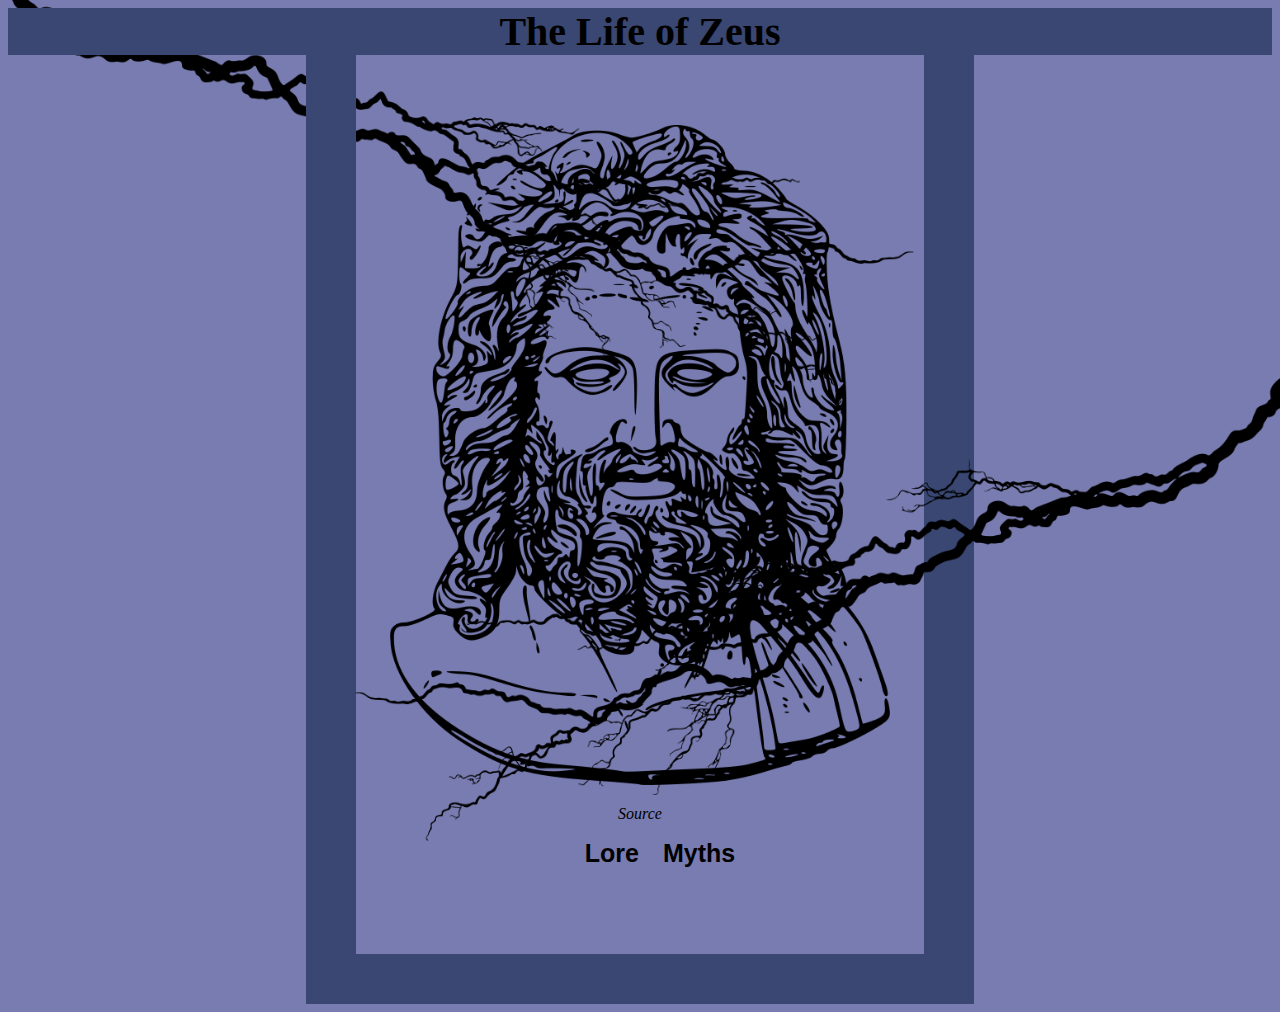
<file: index.html>
<!DOCTYPE html>
<html lang="en">

<head>
    <meta charset="UTF-8">
    <title>index</title>
    <link rel="stylesheet" href="style.css">
</head>

<body>

    <div class="title">
        The Life of Zeus
    </div>

    <div class="intro">



        <div class="intro2">
            <img src="images/lightning01.png" class="lightning1" alt="lightning01">
            <img src="images/lightning01.png" class="lightning2" alt="lightning01">
            <img src="images/zeus_main2.png" class="zeusimg" alt="zeus_main2">
            <p class="source">
                <i><a href="https://openclipart.org/detail/22688/zeus-head">Source</a></i>
            </p>
        </div>

        <ul class="tabs">
            <li><a href="lore.html">Lore</a></li>
            <li><a href="myths.html">Myths</a></li>
        </ul>

    </div>



</body>
</file>
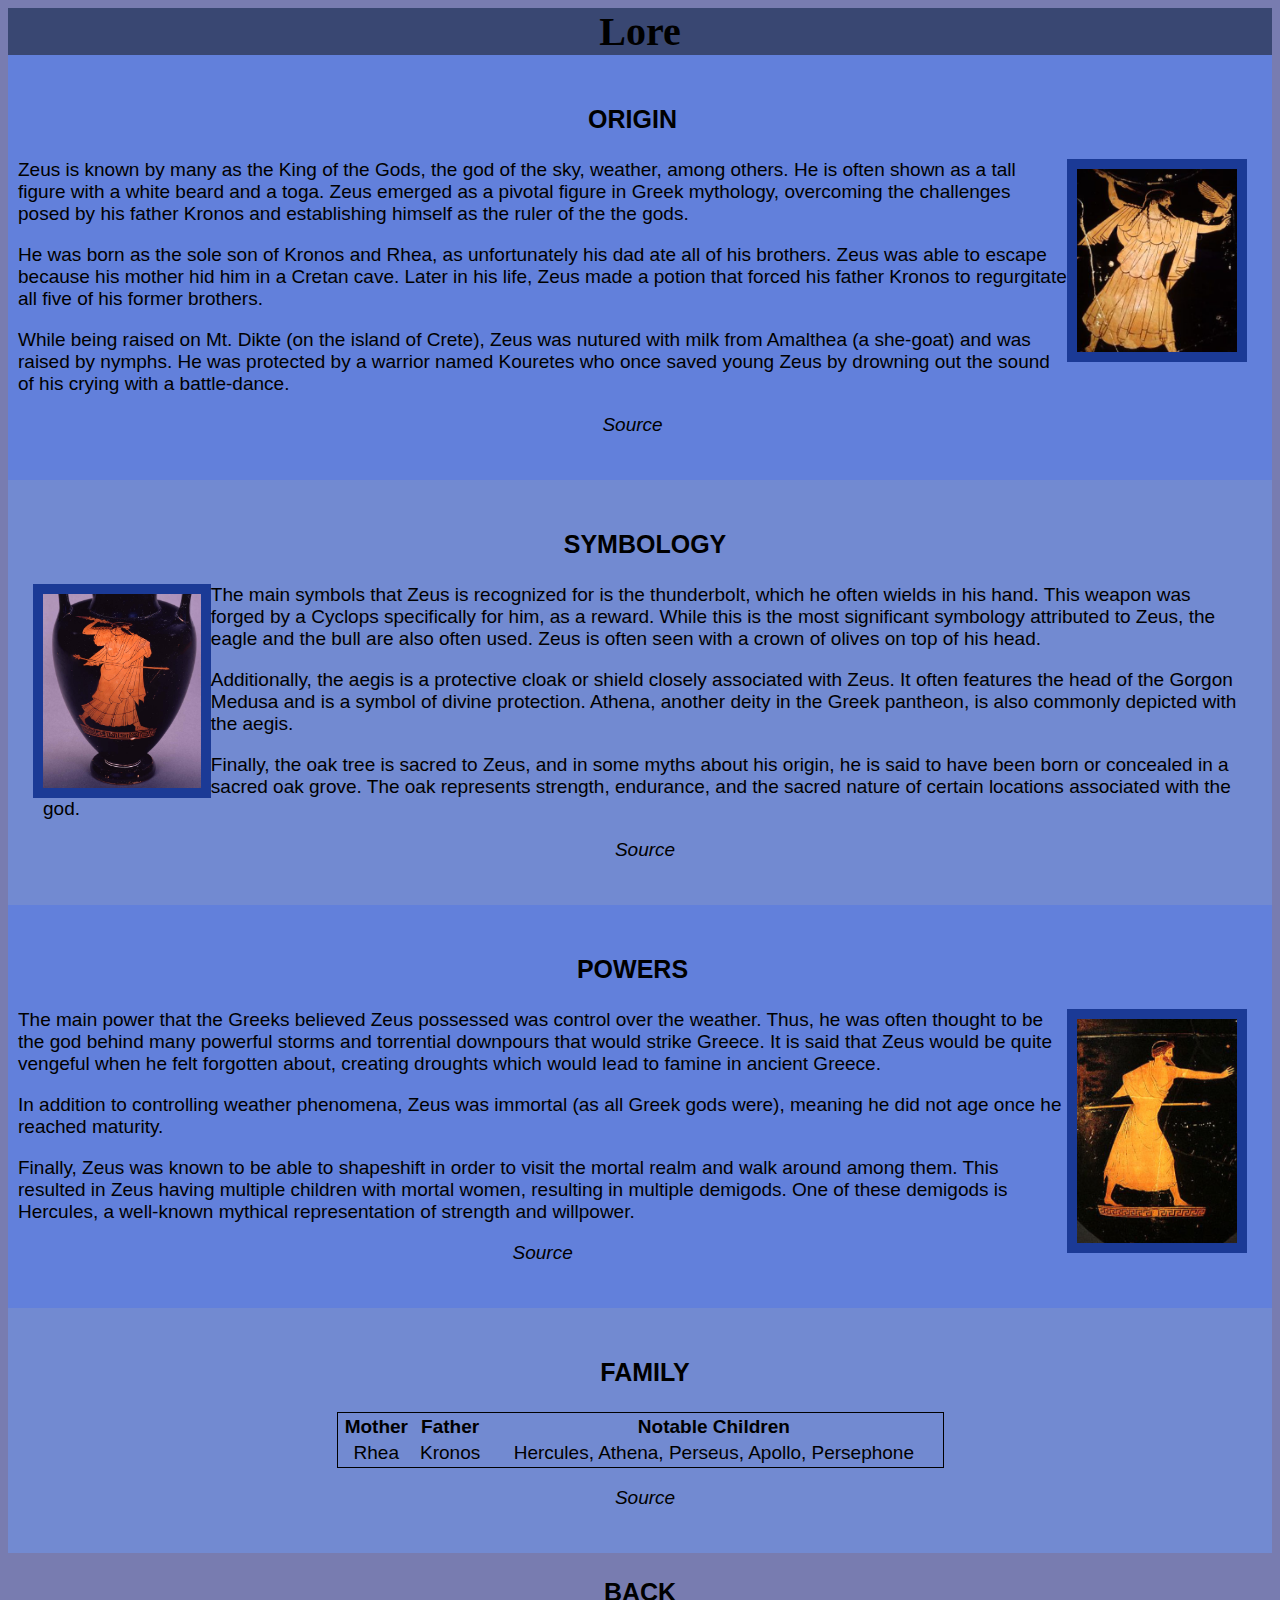
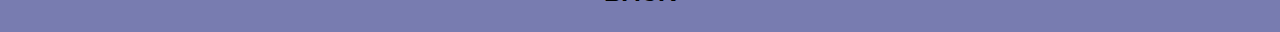
<file: lore.html>
<!DOCTYPE html>
<html lang="en">

<head>
    <meta charset="UTF-8">
    <title>Lore</title>
    <link rel="stylesheet" href="style.css">
</head>

<body>
    <div class="title">
        Lore
    </div>

    <div class="section">

        <p class="subsection"><b>ORIGIN</b></p>

        <a href="https://commons.wikimedia.org/wiki/File:Zeus_Louvre_G204.jpg"><img src="images/zeus_regal.png" class="zeus_regal" alt="zeus_regal"></a>

        <p>

            Zeus is known by many as the King of the Gods,
            the god of the sky, weather, among others. He is often
            shown as a tall figure with a white beard and a toga. 
            Zeus emerged as a pivotal figure in Greek mythology, 
            overcoming the challenges posed by his father Kronos and 
            establishing himself as the ruler of the the gods.
        </p>

        <p>

            He was born as the sole son of Kronos and Rhea, 
            as unfortunately his dad ate all of his brothers.
            Zeus was able to escape because his mother hid 
            him in a Cretan cave. Later in his life, Zeus
            made a potion that forced his father Kronos to
            regurgitate all five of his former brothers.
        </p>

        <p>

            While being raised on Mt. Dikte (on the 
            island of Crete), Zeus was nutured with
            milk from Amalthea (a she-goat) and 
            was raised by nymphs. He was protected by a
            warrior named Kouretes who once saved young Zeus by
            drowning out the sound of his crying with a
            battle-dance.
        </p>

        <p class="source_main">
            <i><a href="https://www.theoi.com/Olympios/Zeus.html">Source</a></i>
        </p>

    </div>

    <div class="section2">

        <p class="subsection"><b>SYMBOLOGY</b></p>

        <a href="https://www.britishmuseum.org/collection/image/7597001"><img src="images/zeus_bolt.JPG" class="zeus_bolt" alt="zeus_bolt"></a>

        <p>
            The main symbols that Zeus is recognized for
            is the thunderbolt, which he often wields in
            his hand. This weapon was forged by a Cyclops
            specifically for him, as a reward. While this is the most 
            significant symbology attributed to Zeus, the eagle and
            the bull are also often used. Zeus is
            often seen with a crown of olives on top of
            his head.
        </p>

        <p>
            Additionally, the aegis is a protective cloak or shield 
            closely associated with Zeus. It often 
            features the head of the Gorgon Medusa and 
            is a symbol of divine protection. Athena, 
            another deity in the Greek pantheon, is 
            also commonly depicted with the aegis.
        </p>

        <p>
            Finally, the oak tree is sacred to Zeus, and 
            in some myths about his origin, he is said 
            to have been born or concealed in a sacred 
            oak grove. The oak represents strength, 
            endurance, and the sacred nature of certain 
            locations associated with the god.
        </p>

        <p class="source_main">
            <i><a href="https://www.theoi.com/Olympios/Zeus.html">Source</a></i>
        </p>

    </div>

    <div class="section">

        <p class="subsection"><b>POWERS</b></p>

        <a href="https://newyorkarts.net/2017/06/berlin-painter-world-athenian-vase-painting-early-fifth-century-b-c-princeton-university-art-museum-closing-sunday-june-11-2017/">
            <img src="images/zeus_spear.png" class="zeus_regal" alt="zeus_regal">
        </a>

        <p>
            The main power that the Greeks believed Zeus
            possessed was control over the weather. Thus,
            he was often thought to be the god behind many
            powerful storms and torrential downpours that
            would strike Greece. It is said that Zeus would
            be quite vengeful when he felt forgotten about, creating
            droughts which would lead to famine in ancient Greece.
        </p>

        <p>
            In addition to controlling weather phenomena,
            Zeus was immortal (as all Greek gods were), meaning he did not age
            once he reached maturity.
        </p>

        <p>
            Finally, Zeus was known to be able to shapeshift
            in order to visit the mortal realm and walk around
            among them. This resulted in Zeus having multiple children
            with mortal women, resulting in multiple demigods. One
            of these demigods is Hercules, a well-known mythical 
            representation of strength and willpower.
        </p>

        <p class="source_main">
            <i><a href="https://www.theoi.com/Olympios/Zeus.html">Source</a></i>
        </p>

    </div>

    <div class="section2">

        <p class="subsection"><b>FAMILY</b></p>

        <table>
            <tr>
                <td><b>Mother</b></td>
                <td><b>Father</b></td>
                <td><b>Notable Children</b></td>
            </tr>
            <tr>
                <td>Rhea</td>
                <td>Kronos</td>
                <td>Hercules, Athena, Perseus, Apollo, Persephone</td>
            </tr>
        </table>

        <p class="source_main">
            <i><a href="https://www.theoi.com/Olympios/ZeusFamily.html">Source</a></i>
        </p>

    </div>



    <p class="subsection"><b><a href="index.html">BACK</a></b></p>

</body>
</file>
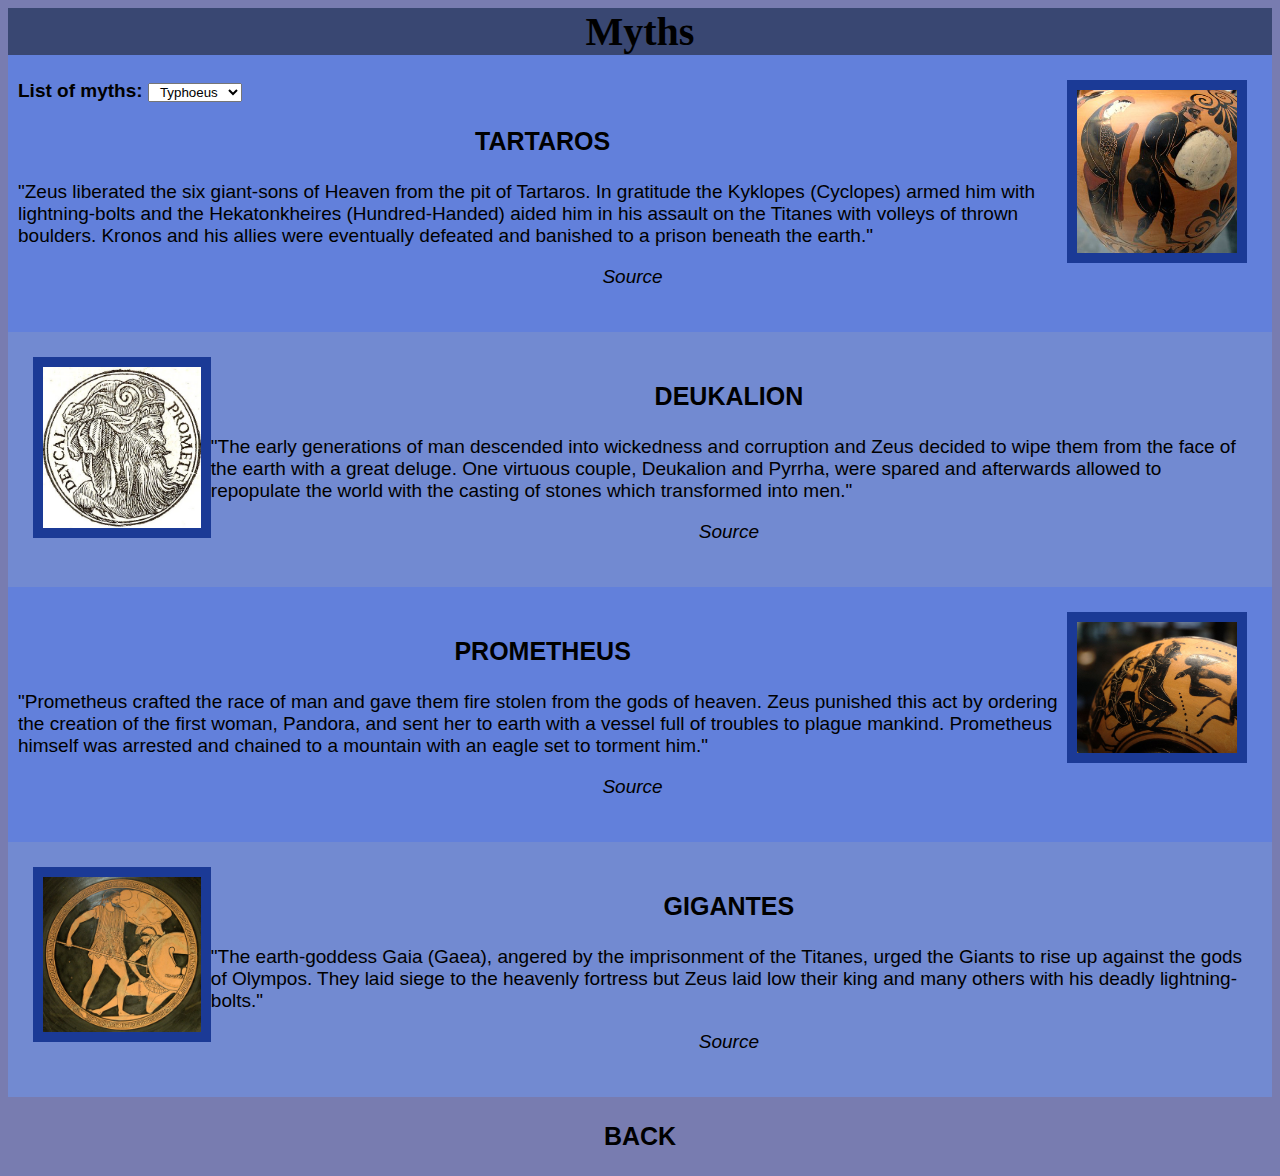
<file: myths.html>
<!DOCTYPE html>
<html lang="en">

<head>
    <meta charset="UTF-8">
    <title>Myths</title>
    <link rel="stylesheet" href="style.css">
</head>

<body>
    <div class="title">
        Myths
    </div>

    <div class="section">

        <label for="myths"><b>List of myths:</b></label>

        <select name="myths" id="myths">
            <option value="typhoeus">Typhoeus</option>
            <option value="prometheus">Prometheus</option>
            <option value="tartaros">Tartaros</option>
            <option value="deukalion">Gigantes</option>
          </select>

        <a href="https://en.wikipedia.org/wiki/Tartarus#/media/File:Nekyia_Staatliche_Antikensammlungen_1494_n2.jpg">
            <img src="images/tartarus.png" class="zeus_regal" alt="tartarus">
        </a>

        <p class="subsection">
            <b>TARTAROS</b>
        </p>

        <p>          
            "Zeus liberated the six giant-sons of Heaven from the pit of Tartaros. In gratitude the Kyklopes (Cyclopes) armed him with lightning-bolts and the Hekatonkheires (Hundred-Handed) aided him in his assault on the Titanes with volleys of thrown boulders. Kronos and his allies were eventually defeated and banished to a prison beneath the earth."
        </p>

        <p class="source">
            <i><a href="https://www.theoi.com/Titan/Titanes.html#Titanomakhia">Source</a></i>
        </p>


    </div>

    <div class="section2">

        <a href="https://en.wikipedia.org/wiki/Deucalion#/media/File:Deucalion.jpg"><img src="images/deucalion.jpg" class="zeus_bolt" alt="zeus_bolt"></a>

        <p class="subsection">
            <b>DEUKALION</b>
        </p>

        <p>
            "The early generations of man descended into wickedness and corruption and Zeus decided to wipe them from the face of the earth with a great deluge. One virtuous couple, Deukalion and Pyrrha, were spared and afterwards allowed to repopulate the world with the casting of stones which transformed into men."
        </p>

        <p class="source">
            <i><a href="https://www.theoi.com/Heros/Deukalion.html">Source</a></i>
        </p>


    </div>

    <div class="section">

        <a href="https://en.wikipedia.org/wiki/Prometheus#/media/File:Herakles_Prometheus_Louvre_MNE1309.jpg"><img src="images/prometheus.jpg" class="zeus_regal" alt="zeus_regal"></a>

        <p class="subsection"><b>PROMETHEUS</b></p>
        <p>
            "Prometheus crafted the race of man and gave them fire stolen from the gods of heaven. Zeus punished this act by ordering the creation of the first woman, Pandora, and sent her to earth with a vessel full of troubles to plague mankind. Prometheus himself was arrested and chained to a mountain with an eagle set to torment him."
        </p>

        <p class="source">
            <i><a href="https://www.theoi.com/Titan/TitanPrometheus.html#Fire">Source</a></i>
        </p>


    </div>

    <div class="section2">

        <a href="https://en.wikipedia.org/wiki/Giants_(Greek_mythology)#/media/File:Poseidon_Polybotes_Cdm_Paris_573.jpg"><img src="images/gigantes.jpg" class="zeus_bolt" alt="zeus_bolt"></a>


        <p class="subsection"><b>GIGANTES</b></p>
        <p>
            "The earth-goddess Gaia (Gaea), angered by the imprisonment of the Titanes, urged the Giants to rise up against the gods of Olympos. They laid siege to the heavenly fortress but Zeus laid low their king and many others with his deadly lightning-bolts."
        </p>

        <p class="source">
            <i><a href="https://www.theoi.com/Gigante/Gigantes.html">Source</a></i>
        </p>

    </div>
    


    <p class="subsection"><b><a href="index.html">BACK</a></b></p>

</body>
</file>
<file: style.css>
body { background-color: #787cb0; }

.title
{
    font-size: 40px;
    text-align: center;
    font-family:'Times New Roman', Times, serif;
    font-weight: bold;
    background-color: #394772;
}

.lightning1
{
    position: absolute;
    margin-left:-500px;
    margin-top: -250px;
    width: 80%;
    z-index: -1;
    overflow: hidden;
    pointer-events: none;
    min-width: 1000px;
}

.lightning2
{
    position: absolute;
    margin-left:-35px;
    margin-top: 200px;
    width: 70%;
    min-width: 1000px;
    z-index: 1;
    overflow: hidden;
    transform: scaleX(-1);
    pointer-events: none;
}

.intro
{
    padding: 70px 0;
    margin-left: auto;
    margin-right: auto;
    text-align: center;
    width: 45%;
    justify-content: center;
    align-items: center;
    border-width: 0px 50px 50px 50px;
    border-style: solid;
    border-color: #394772;
    z-index: 2;
    min-width: 500px;
}

.zeusimg
{
    justify-content: center;
    width: 80%;
    min-width: 500px;
}

.tabs li
{
    justify-content: center;
    display: inline;
    padding: 10px;
    font-family: Arial;
    font-weight: bold;
    font-size: 25px;
}

.tabs li:hover
{
    text-decoration: underline;
}

a
{
    text-decoration: none;
    color: inherit;
}

label
{
    text-align: center;
}

#myths
{
    text-align: center;
}

.section
{
    font-family:'Trebuchet MS', 'Lucida Sans Unicode', 'Lucida Grande', 'Lucida Sans', Arial, sans-serif;
    font-size: 19px;
    background-color: #6280db;
    padding: 25px;
    overflow: auto;
}

.section2
{
    font-family:'Trebuchet MS', 'Lucida Sans Unicode', 'Lucida Grande', 'Lucida Sans', Arial, sans-serif;
    font-size: 19px;
    background-color: #728ad1;
    padding: 25px;
    overflow: auto;
}

.zeus_regal
{
    width: 13%;
    display: block;
    float: right;
    margin-left: auto;
    background-color: #1b3a96;
    padding: 10px;
}

.zeus_bolt
{
    width: 13%;
    display: block;
    float: left;
    margin-left: auto;
    background-color: #1b3a96;
    padding: 10px;
}

.subsection
{
    font-family:'Trebuchet MS', 'Lucida Sans Unicode', 'Lucida Grande', 'Lucida Sans', Arial, sans-serif;
    font-size: 25px;
    text-align: center;
}

.section, .section2 > p
{
    padding-left: 10px;
}

table
{
    margin-left: auto;
    margin-right: auto;
    width: 50%;
    border: 1px solid;
    text-align: center;
}

.source
{
    margin-left: auto;
    margin-right: auto;
    text-align: center;
}

.source p:hover
{
    text-decoration: underline;
}

.source_main
{
    margin-left: auto;
    margin-right: auto;
    font-family:'Trebuchet MS', 'Lucida Sans Unicode', 'Lucida Grande', 'Lucida Sans', Arial, sans-serif;
    font-size: 19px;
    text-align: center;
}
</file>
